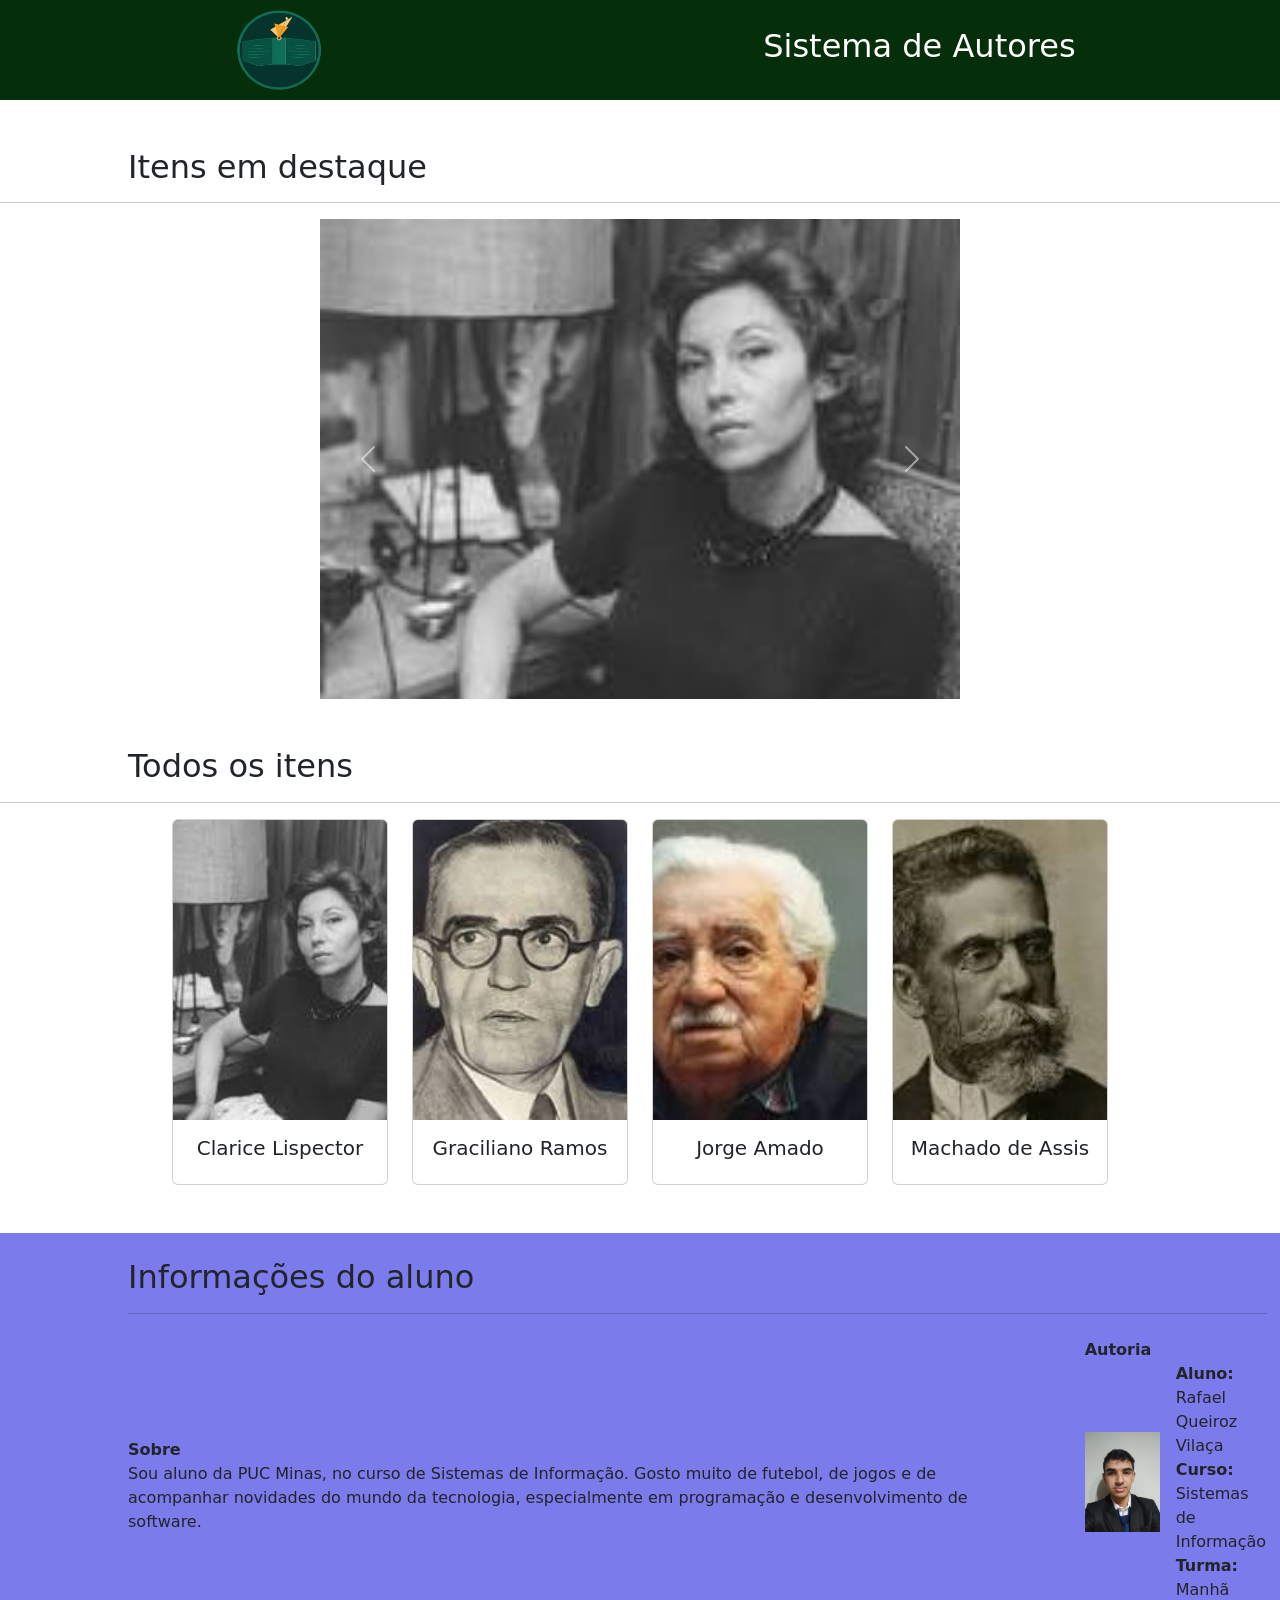
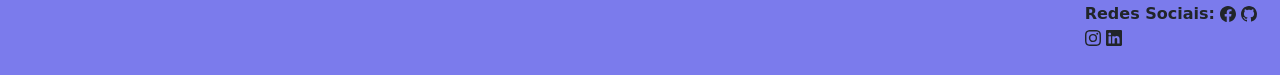
<file: public/index.html>
<!DOCTYPE html>
<html lang="en">

<head>
    <meta charset="UTF-8">
    <meta name="viewport" content="width=device-width, initial-scale=1.0">
    <title>Sistema de Autores</title>
    <link rel="icon" href="../public/img/logo-autores-livros.jpg">
    <link href="https://cdn.jsdelivr.net/npm/bootstrap@5.3.8/dist/css/bootstrap.min.css" rel="stylesheet"
        integrity="sha384-sRIl4kxILFvY47J16cr9ZwB07vP4J8+LH7qKQnuqkuIAvNWLzeN8tE5YBujZqJLB" crossorigin="anonymous">
    <link rel="stylesheet" href="styles.css">
</head>

<body class="d-flex flex-column gap-5">
    <header style="background-color: #042f0a" class="d-flex flex-row align-items-center justify-content-around">
        <img style="width: 150px; height: 100px; border-radius: 50%;" src="../public/img/logo-autores-livros.jpg" alt="">
        <h2 style="color: white">Sistema de Autores</h2>
    </header>

    <main class="d-flex flex-column gap-5">
        <section id="itens-destaque">
            <h2 style="margin-left: 10%;">Itens em destaque</h2>
            <hr>
            <div id="carouselExampleIndicators" class="carousel slide w-50 h-100 mx-auto">
                <div class="carousel-inner" id="carousel-autores">
                    
                </div>
                <button class="carousel-control-prev" type="button" data-bs-target="#carouselExampleIndicators"
                    data-bs-slide="prev">
                    <span class="carousel-control-prev-icon" aria-hidden="true"></span>
                    <span class="visually-hidden">Previous</span>
                </button>
                <button class="carousel-control-next" type="button" data-bs-target="#carouselExampleIndicators"
                    data-bs-slide="next">
                    <span class="carousel-control-next-icon" aria-hidden="true"></span>
                    <span class="visually-hidden">Next</span>
                </button>
            </div>
        </section>

        <section id="todos-itens">
            <h2 style="margin-left: 10%;">Todos os itens</h2>
            <hr>
            <div class="row row-cols-1 row-cols-md-4 w-75 h-75 mx-auto" id="cards-autores">
                
            </div>
        </section>
    </main>

    <footer class="d-flex flex-column justify-content-evenly gap-2" style="position: relative; bottom:0; background-color: rgb(123, 123, 236); padding-right: 1%; padding-left: 10%; padding-top: 2%; padding-bottom: 2%">
        <div>
            <h2>Informações do aluno</h2>
            <hr>
        </div>

        <div class="d-flex gap-5 flex-row justify-content-evenly align-items-center" id="informacoes">
            <div id="sobre">
                <b>Sobre</b>
                <p>Sou aluno da PUC Minas, no curso de Sistemas de Informação. Gosto muito de futebol, de jogos e de acompanhar novidades
        do mundo da tecnologia, especialmente em programação e desenvolvimento de software.</p>
            </div>

            <div id="infor-autoria-e-redes">
                <b>Autoria</b>
                <div id="autoria" class="d-flex flex-row gap-3 align-items-center">
                    <div id="imagem">
                        <img style="height: 100px;" src="../public/img/img-rafael.jpg" alt="Foto do autor">
                    </div>
                    <div id="informacoes" class="d-flex flex-column">
                        <span><b>Aluno: </b>Rafael Queiroz Vilaça</span>
                        <span><b>Curso: </b>Sistemas de Informação</span>
                        <span><b>Turma: </b>Manhã</span>
                    </div>
                </div>

                <div id="redes-sociais">
                    <span><b>Redes Sociais:</b></span>
                    <svg xmlns="http://www.w3.org/2000/svg" width="16" height="16" fill="currentColor"
                        class="bi bi-facebook" viewBox="0 0 16 16">
                        <path
                            d="M16 8.049c0-4.446-3.582-8.05-8-8.05C3.58 0-.002 3.603-.002 8.05c0 4.017 2.926 7.347 6.75 7.951v-5.625h-2.03V8.05H6.75V6.275c0-2.017 1.195-3.131 3.022-3.131.876 0 1.791.157 1.791.157v1.98h-1.009c-.993 0-1.303.621-1.303 1.258v1.51h2.218l-.354 2.326H9.25V16c3.824-.604 6.75-3.934 6.75-7.951" />
                    </svg>

                    <svg xmlns="http://www.w3.org/2000/svg" width="16" height="16" fill="currentColor"
                        class="bi bi-github" viewBox="0 0 16 16">
                        <path
                            d="M8 0C3.58 0 0 3.58 0 8c0 3.54 2.29 6.53 5.47 7.59.4.07.55-.17.55-.38 0-.19-.01-.82-.01-1.49-2.01.37-2.53-.49-2.69-.94-.09-.23-.48-.94-.82-1.13-.28-.15-.68-.52-.01-.53.63-.01 1.08.58 1.23.82.72 1.21 1.87.87 2.33.66.07-.52.28-.87.51-1.07-1.78-.2-3.64-.89-3.64-3.95 0-.87.31-1.59.82-2.15-.08-.2-.36-1.02.08-2.12 0 0 .67-.21 2.2.82.64-.18 1.32-.27 2-.27s1.36.09 2 .27c1.53-1.04 2.2-.82 2.2-.82.44 1.1.16 1.92.08 2.12.51.56.82 1.27.82 2.15 0 3.07-1.87 3.75-3.65 3.95.29.25.54.73.54 1.48 0 1.07-.01 1.93-.01 2.2 0 .21.15.46.55.38A8.01 8.01 0 0 0 16 8c0-4.42-3.58-8-8-8" />
                    </svg>

                    <svg xmlns="http://www.w3.org/2000/svg" width="16" height="16" fill="currentColor"
                        class="bi bi-instagram" viewBox="0 0 16 16">
                        <path
                            d="M8 0C5.829 0 5.556.01 4.703.048 3.85.088 3.269.222 2.76.42a3.9 3.9 0 0 0-1.417.923A3.9 3.9 0 0 0 .42 2.76C.222 3.268.087 3.85.048 4.7.01 5.555 0 5.827 0 8.001c0 2.172.01 2.444.048 3.297.04.852.174 1.433.372 1.942.205.526.478.972.923 1.417.444.445.89.719 1.416.923.51.198 1.09.333 1.942.372C5.555 15.99 5.827 16 8 16s2.444-.01 3.298-.048c.851-.04 1.434-.174 1.943-.372a3.9 3.9 0 0 0 1.416-.923c.445-.445.718-.891.923-1.417.197-.509.332-1.09.372-1.942C15.99 10.445 16 10.173 16 8s-.01-2.445-.048-3.299c-.04-.851-.175-1.433-.372-1.941a3.9 3.9 0 0 0-.923-1.417A3.9 3.9 0 0 0 13.24.42c-.51-.198-1.092-.333-1.943-.372C10.443.01 10.172 0 7.998 0zm-.717 1.442h.718c2.136 0 2.389.007 3.232.046.78.035 1.204.166 1.486.275.373.145.64.319.92.599s.453.546.598.92c.11.281.24.705.275 1.485.039.843.047 1.096.047 3.231s-.008 2.389-.047 3.232c-.035.78-.166 1.203-.275 1.485a2.5 2.5 0 0 1-.599.919c-.28.28-.546.453-.92.598-.28.11-.704.24-1.485.276-.843.038-1.096.047-3.232.047s-2.39-.009-3.233-.047c-.78-.036-1.203-.166-1.485-.276a2.5 2.5 0 0 1-.92-.598 2.5 2.5 0 0 1-.6-.92c-.109-.281-.24-.705-.275-1.485-.038-.843-.046-1.096-.046-3.233s.008-2.388.046-3.231c.036-.78.166-1.204.276-1.486.145-.373.319-.64.599-.92s.546-.453.92-.598c.282-.11.705-.24 1.485-.276.738-.034 1.024-.044 2.515-.045zm4.988 1.328a.96.96 0 1 0 0 1.92.96.96 0 0 0 0-1.92m-4.27 1.122a4.109 4.109 0 1 0 0 8.217 4.109 4.109 0 0 0 0-8.217m0 1.441a2.667 2.667 0 1 1 0 5.334 2.667 2.667 0 0 1 0-5.334" />
                    </svg>

                    <svg xmlns="http://www.w3.org/2000/svg" width="16" height="16" fill="currentColor"
                        class="bi bi-linkedin" viewBox="0 0 16 16">
                        <path
                            d="M0 1.146C0 .513.526 0 1.175 0h13.65C15.474 0 16 .513 16 1.146v13.708c0 .633-.526 1.146-1.175 1.146H1.175C.526 16 0 15.487 0 14.854zm4.943 12.248V6.169H2.542v7.225zm-1.2-8.212c.837 0 1.358-.554 1.358-1.248-.015-.709-.52-1.248-1.342-1.248S2.4 3.226 2.4 3.934c0 .694.521 1.248 1.327 1.248zm4.908 8.212V9.359c0-.216.016-.432.08-.586.173-.431.568-.878 1.232-.878.869 0 1.216.662 1.216 1.634v3.865h2.401V9.25c0-2.22-1.184-3.252-2.764-3.252-1.274 0-1.845.7-2.165 1.193v.025h-.016l.016-.025V6.169h-2.4c.03.678 0 7.225 0 7.225z" />
                    </svg>

                </div>
            </div>
        </div>
    </footer>

    <script src="https://cdn.jsdelivr.net/npm/bootstrap@5.3.8/dist/js/bootstrap.bundle.min.js"
        integrity="sha384-FKyoEForCGlyvwx9Hj09JcYn3nv7wiPVlz7YYwJrWVcXK/BmnVDxM+D2scQbITxI"
        crossorigin="anonymous"></script>
    <script src="../public/js/app.js"></script>
    <script src="../public/js/autores.js"></script>
</body>

</html>
</file>
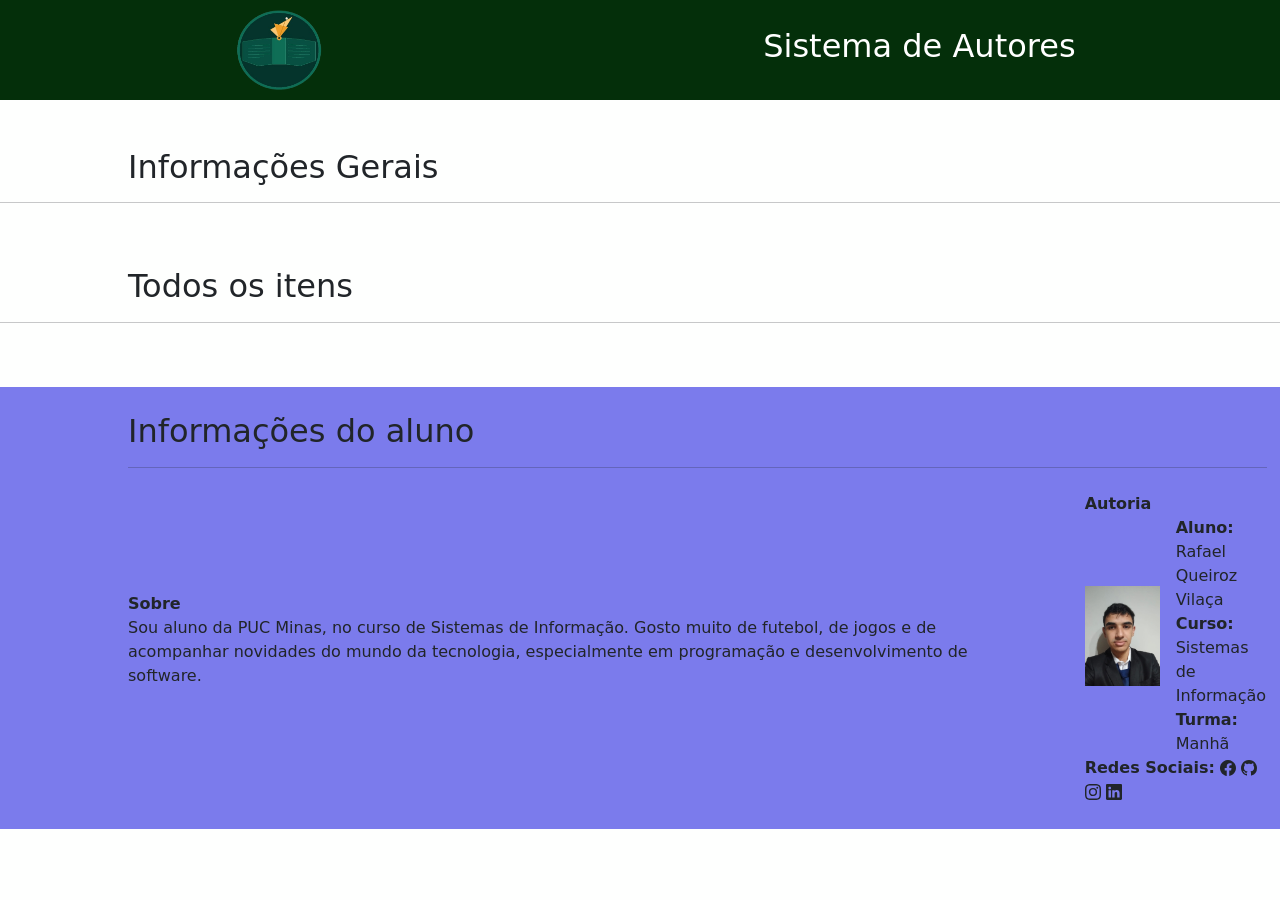
<file: public/detalhes.html>
<!DOCTYPE html>
<html lang="en">

<head>
    <meta charset="UTF-8">
    <meta name="viewport" content="width=device-width, initial-scale=1.0">
    <title>Sistema de Autores</title>
    <link rel="icon" href="../public/img/logo-autores-livros.jpg">
    <link href="https://cdn.jsdelivr.net/npm/bootstrap@5.3.8/dist/css/bootstrap.min.css" rel="stylesheet"
        integrity="sha384-sRIl4kxILFvY47J16cr9ZwB07vP4J8+LH7qKQnuqkuIAvNWLzeN8tE5YBujZqJLB" crossorigin="anonymous">
    <link rel="stylesheet" href="styles.css">
</head>

<body class="d-flex flex-column gap-5">
    <header style="background-color: #042f0a" class="d-flex flex-row align-items-center justify-content-around">
        <img style="width: 150px; height: 100px; border-radius: 50%;" src="../public/img/logo-autores-livros.jpg" alt="">
        <h2 style="color: white">Sistema de Autores</h2>
    </header>

    <main class="d-flex flex-column gap-5 ">
        <section id="informacoes-gerais">
            
        </section>

        <section id="fotos-item">
            <h2 style="margin-left: 10%;">Todos os itens</h2>
            <hr>
            <div class="row row-cols-1 row-cols-md-4 w-75 h-75 mx-auto" id="todos-livros">
                
            </div>
        </section>
    </main>

    <footer class="d-flex flex-column justify-content-evenly gap-2" style="position: relative; bottom:0; background-color: rgb(123, 123, 236); padding-right: 1%; padding-left: 10%; padding-top: 2%; padding-bottom: 2%">
        <div>
            <h2>Informações do aluno</h2>
            <hr>
        </div>

        <div class="d-flex gap-5 flex-row justify-content-evenly align-items-center" id="informacoes">
            <div id="sobre">
                <b>Sobre</b>
                <p>Sou aluno da PUC Minas, no curso de Sistemas de Informação. Gosto muito de futebol, de jogos e de acompanhar novidades
        do mundo da tecnologia, especialmente em programação e desenvolvimento de software.</p>
            </div>

            <div id="infor-autoria-e-redes">
                <b>Autoria</b>
                <div id="autoria" class="d-flex flex-row gap-3 align-items-center">
                    <div id="imagem">
                        <img style="height: 100px;" src="../public/img/img-rafael.jpg" alt="Foto do autor">
                    </div>
                    <div id="informacoes" class="d-flex flex-column">
                        <span><b>Aluno: </b>Rafael Queiroz Vilaça</span>
                        <span><b>Curso: </b>Sistemas de Informação</span>
                        <span><b>Turma: </b>Manhã</span>
                    </div>
                </div>

                <div id="redes-sociais">
                    <span><b>Redes Sociais:</b></span>
                    <svg xmlns="http://www.w3.org/2000/svg" width="16" height="16" fill="currentColor"
                        class="bi bi-facebook" viewBox="0 0 16 16">
                        <path
                            d="M16 8.049c0-4.446-3.582-8.05-8-8.05C3.58 0-.002 3.603-.002 8.05c0 4.017 2.926 7.347 6.75 7.951v-5.625h-2.03V8.05H6.75V6.275c0-2.017 1.195-3.131 3.022-3.131.876 0 1.791.157 1.791.157v1.98h-1.009c-.993 0-1.303.621-1.303 1.258v1.51h2.218l-.354 2.326H9.25V16c3.824-.604 6.75-3.934 6.75-7.951" />
                    </svg>

                    <svg xmlns="http://www.w3.org/2000/svg" width="16" height="16" fill="currentColor"
                        class="bi bi-github" viewBox="0 0 16 16">
                        <path
                            d="M8 0C3.58 0 0 3.58 0 8c0 3.54 2.29 6.53 5.47 7.59.4.07.55-.17.55-.38 0-.19-.01-.82-.01-1.49-2.01.37-2.53-.49-2.69-.94-.09-.23-.48-.94-.82-1.13-.28-.15-.68-.52-.01-.53.63-.01 1.08.58 1.23.82.72 1.21 1.87.87 2.33.66.07-.52.28-.87.51-1.07-1.78-.2-3.64-.89-3.64-3.95 0-.87.31-1.59.82-2.15-.08-.2-.36-1.02.08-2.12 0 0 .67-.21 2.2.82.64-.18 1.32-.27 2-.27s1.36.09 2 .27c1.53-1.04 2.2-.82 2.2-.82.44 1.1.16 1.92.08 2.12.51.56.82 1.27.82 2.15 0 3.07-1.87 3.75-3.65 3.95.29.25.54.73.54 1.48 0 1.07-.01 1.93-.01 2.2 0 .21.15.46.55.38A8.01 8.01 0 0 0 16 8c0-4.42-3.58-8-8-8" />
                    </svg>

                    <svg xmlns="http://www.w3.org/2000/svg" width="16" height="16" fill="currentColor"
                        class="bi bi-instagram" viewBox="0 0 16 16">
                        <path
                            d="M8 0C5.829 0 5.556.01 4.703.048 3.85.088 3.269.222 2.76.42a3.9 3.9 0 0 0-1.417.923A3.9 3.9 0 0 0 .42 2.76C.222 3.268.087 3.85.048 4.7.01 5.555 0 5.827 0 8.001c0 2.172.01 2.444.048 3.297.04.852.174 1.433.372 1.942.205.526.478.972.923 1.417.444.445.89.719 1.416.923.51.198 1.09.333 1.942.372C5.555 15.99 5.827 16 8 16s2.444-.01 3.298-.048c.851-.04 1.434-.174 1.943-.372a3.9 3.9 0 0 0 1.416-.923c.445-.445.718-.891.923-1.417.197-.509.332-1.09.372-1.942C15.99 10.445 16 10.173 16 8s-.01-2.445-.048-3.299c-.04-.851-.175-1.433-.372-1.941a3.9 3.9 0 0 0-.923-1.417A3.9 3.9 0 0 0 13.24.42c-.51-.198-1.092-.333-1.943-.372C10.443.01 10.172 0 7.998 0zm-.717 1.442h.718c2.136 0 2.389.007 3.232.046.78.035 1.204.166 1.486.275.373.145.64.319.92.599s.453.546.598.92c.11.281.24.705.275 1.485.039.843.047 1.096.047 3.231s-.008 2.389-.047 3.232c-.035.78-.166 1.203-.275 1.485a2.5 2.5 0 0 1-.599.919c-.28.28-.546.453-.92.598-.28.11-.704.24-1.485.276-.843.038-1.096.047-3.232.047s-2.39-.009-3.233-.047c-.78-.036-1.203-.166-1.485-.276a2.5 2.5 0 0 1-.92-.598 2.5 2.5 0 0 1-.6-.92c-.109-.281-.24-.705-.275-1.485-.038-.843-.046-1.096-.046-3.233s.008-2.388.046-3.231c.036-.78.166-1.204.276-1.486.145-.373.319-.64.599-.92s.546-.453.92-.598c.282-.11.705-.24 1.485-.276.738-.034 1.024-.044 2.515-.045zm4.988 1.328a.96.96 0 1 0 0 1.92.96.96 0 0 0 0-1.92m-4.27 1.122a4.109 4.109 0 1 0 0 8.217 4.109 4.109 0 0 0 0-8.217m0 1.441a2.667 2.667 0 1 1 0 5.334 2.667 2.667 0 0 1 0-5.334" />
                    </svg>

                    <svg xmlns="http://www.w3.org/2000/svg" width="16" height="16" fill="currentColor"
                        class="bi bi-linkedin" viewBox="0 0 16 16">
                        <path
                            d="M0 1.146C0 .513.526 0 1.175 0h13.65C15.474 0 16 .513 16 1.146v13.708c0 .633-.526 1.146-1.175 1.146H1.175C.526 16 0 15.487 0 14.854zm4.943 12.248V6.169H2.542v7.225zm-1.2-8.212c.837 0 1.358-.554 1.358-1.248-.015-.709-.52-1.248-1.342-1.248S2.4 3.226 2.4 3.934c0 .694.521 1.248 1.327 1.248zm4.908 8.212V9.359c0-.216.016-.432.08-.586.173-.431.568-.878 1.232-.878.869 0 1.216.662 1.216 1.634v3.865h2.401V9.25c0-2.22-1.184-3.252-2.764-3.252-1.274 0-1.845.7-2.165 1.193v.025h-.016l.016-.025V6.169h-2.4c.03.678 0 7.225 0 7.225z" />
                    </svg>

                </div>
            </div>
        </div>
    </footer>

    <script src="https://cdn.jsdelivr.net/npm/bootstrap@5.3.8/dist/js/bootstrap.bundle.min.js"
        integrity="sha384-FKyoEForCGlyvwx9Hj09JcYn3nv7wiPVlz7YYwJrWVcXK/BmnVDxM+D2scQbITxI"
        crossorigin="anonymous"></script>
    <script src="../public/js/app.js"></script>
    <script src="../public/js/detalhes.js"></script>
</body>

</html>
</file>
<file: public/styles.css>
body {
    background-color: rgba(250, 255, 252, 0.181);
}

@media (max-width: 767px) {
    #carouselExampleIndicators {
        width: 100% !important;
    }

    #cards-autores {
        display: flex;
        gap: 1em !important;
    }

    #todos-livros {
        display: flex;
        gap: 0.5em !important;
    }
}

@media (min-width: 768px) and (max-width: 1000px) {
    #cards-autores {
        width: 100% !important;
    }
}
</file>
